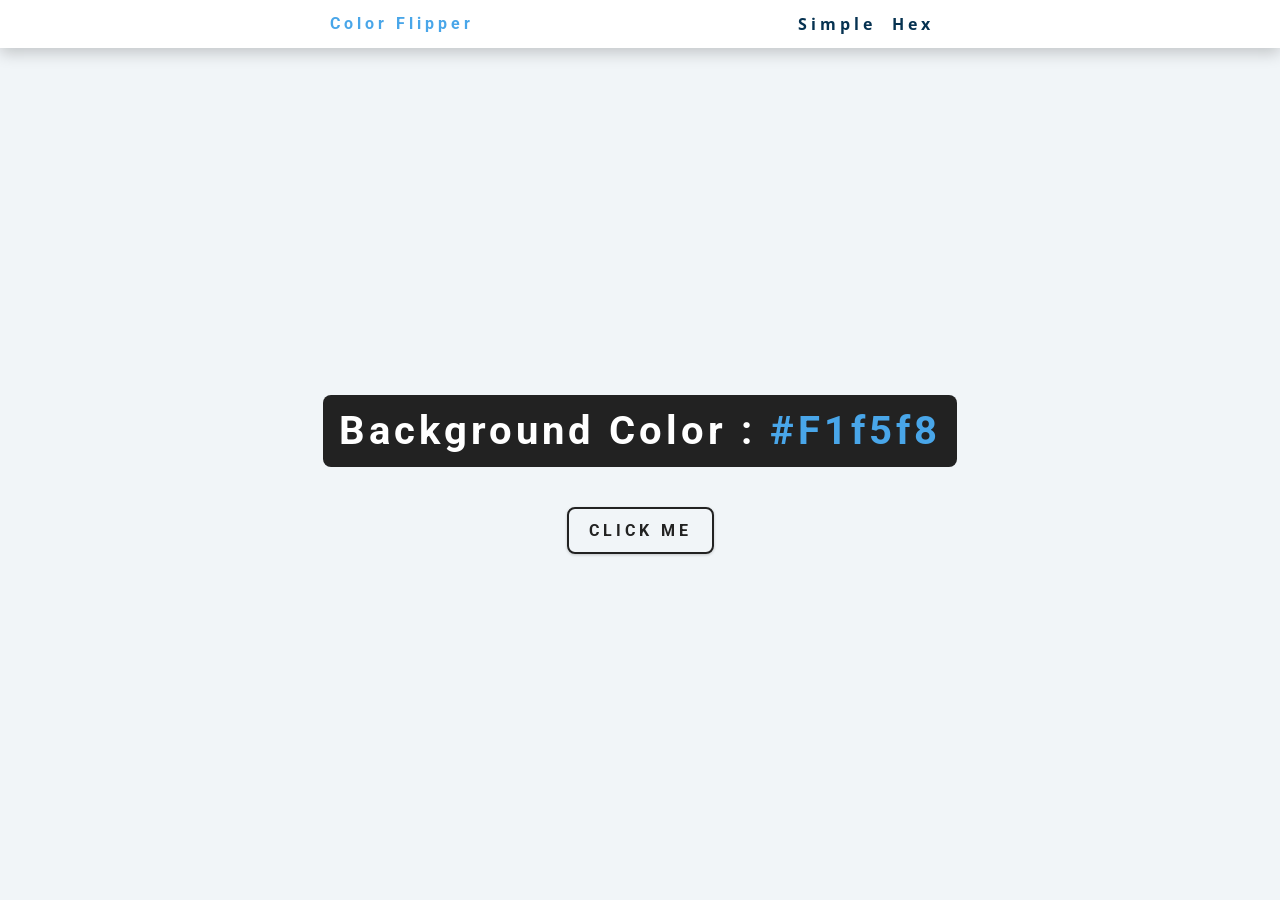
<file: color flipper/index.html>
<!DOCTYPE html>
<html lang="en">
  <head>
    <meta charset="UTF-8" />
    <meta name="viewport" content="width=device-width, initial-scale=1.0" />
    <title>Color Flipper || Simple</title>
    <!-- styles -->
    <link rel="stylesheet" href="styles.css" />
  </head>
  <body>
    <nav>
      <div class="nav-center">
        <h4>color flipper</h4>
        <ul class="nav-links">
          <li><a href="index.html">simple</a></li>
          <li><a href="hex.html">hex</a></li>
        </ul>
      </div>
    </nav>
    <main>
      <div class="container">
        <h2>background color : <span class="color">#f1f5f8</span></h2>
        <button class="btn btn-hero" id="btn">click me</button>
      </div>
    </main>
    <!-- javascript -->
    <script src="app.js"></script>
  </body>
</html>
</file>
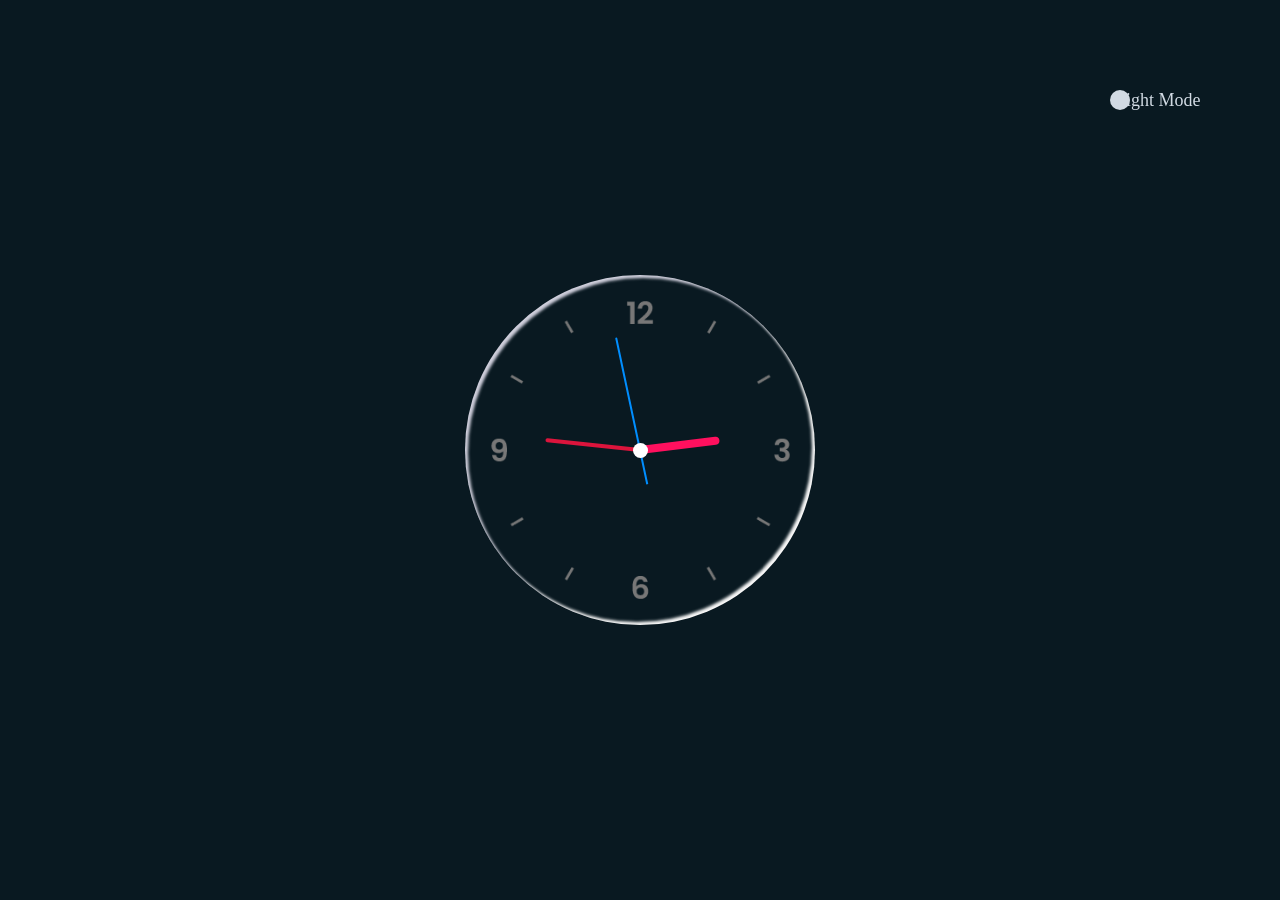
<file: wall clock/index.html>
<!DOCTYPE html>
<html lang="en">
<head>
    <meta charset="UTF-8">
    <meta name="viewport" content="width=device-width, initial-scale=1.0">
    <link rel="stylesheet" href="styles.css">
    <title>CLOCK</title>
</head>
<body>

    <div class="clock inner-shadow hover-in-shadow">
        <div class="hour">
            <div class="hr" id="hr"></div>
        </div>
        <div class="min">
            <div class="mn" id="mn"></div>
        </div>
        <div class="sec">
            <div class="sc" id="sc"></div>
        </div>
    </div>
    <div class="toggleClass" onclick="toggleClass()"></div>
    <script src="./index.js"></script>
</body>
</html>
</file>
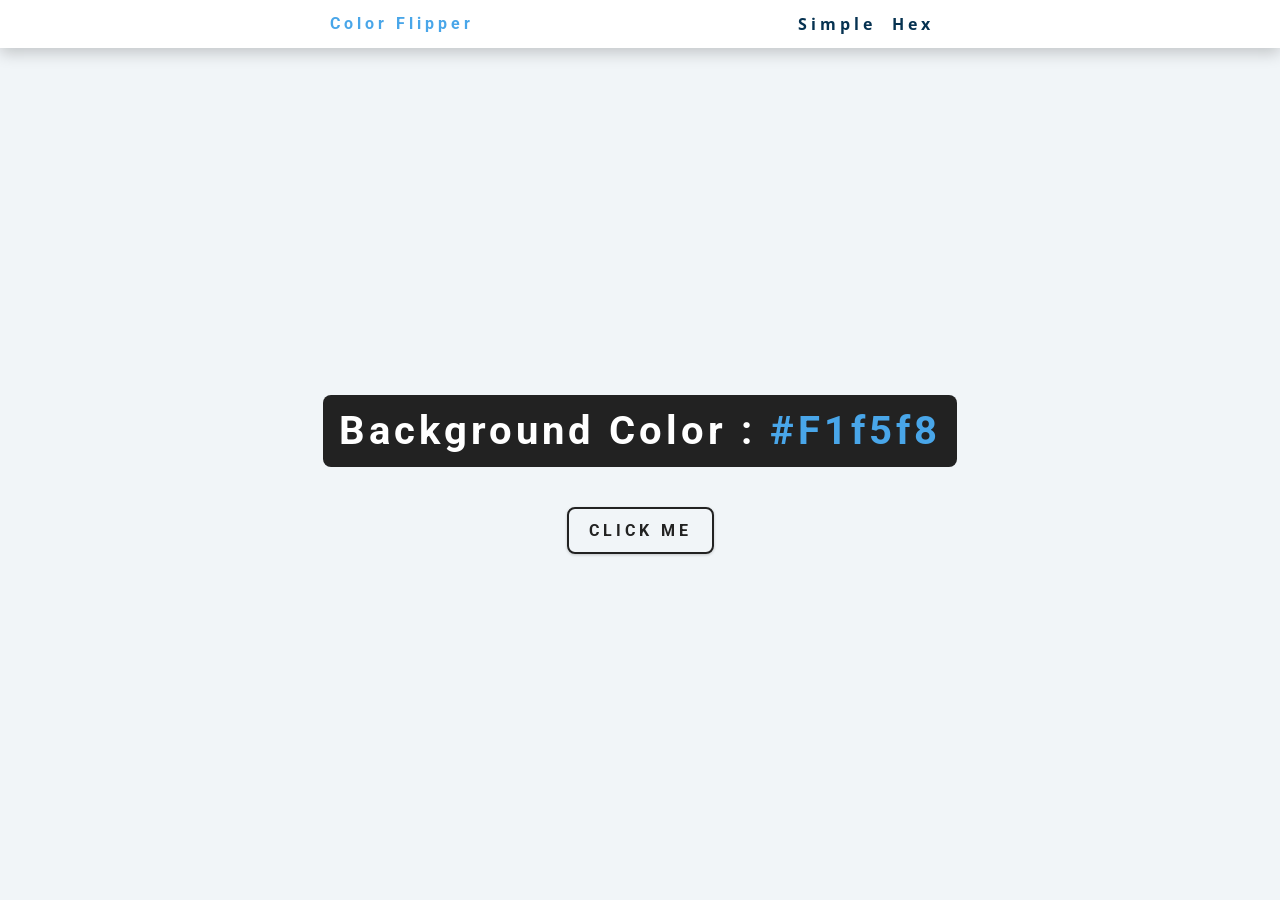
<file: color flipper/hex.html>
<!DOCTYPE html>
<html lang="en">
  <head>
    <meta charset="UTF-8" />
    <meta name="viewport" content="width=device-width, initial-scale=1.0" />
    <title>Color Flipper || Hex</title>
    <!-- styles -->
    <link rel="stylesheet" href="styles.css" />
  </head>

  <body>
    <nav>
      <div class="nav-center">
        <h4>color flipper</h4>
        <ul class="nav-links">
          <li><a href="index.html">simple</a></li>
          <li><a href="hex.html">hex</a></li>
        </ul>
      </div>
    </nav>
    <main>
      <div class="container">
        <h2>background color : <span class="color">#f1f5f8</span></h2>
        <button class="btn btn-hero" id="btn">click me</button>
      </div>
    </main>
    <!-- javascript -->
    <script src="hex.js"></script>
  </body>
</html>
</file>
<file: color flipper/styles.css>
/*
=============== 
Fonts
===============
*/
@import url("https://fonts.googleapis.com/css?family=Open+Sans|Roboto:400,700&display=swap");

/*
=============== 
Variables
===============
*/

:root {
  /* dark shades of primary color*/
  --clr-primary-1: hsl(205, 86%, 17%);
  --clr-primary-2: hsl(205, 77%, 27%);
  --clr-primary-3: hsl(205, 72%, 37%);
  --clr-primary-4: hsl(205, 63%, 48%);
  /* primary/main color */
  --clr-primary-5: hsl(205, 78%, 60%);
  /* lighter shades of primary color */
  --clr-primary-6: hsl(205, 89%, 70%);
  --clr-primary-7: hsl(205, 90%, 76%);
  --clr-primary-8: hsl(205, 86%, 81%);
  --clr-primary-9: hsl(205, 90%, 88%);
  --clr-primary-10: hsl(205, 100%, 96%);
  /* darkest grey - used for headings */
  --clr-grey-1: hsl(209, 61%, 16%);
  --clr-grey-2: hsl(211, 39%, 23%);
  --clr-grey-3: hsl(209, 34%, 30%);
  --clr-grey-4: hsl(209, 28%, 39%);
  /* grey used for paragraphs */
  --clr-grey-5: hsl(210, 22%, 49%);
  --clr-grey-6: hsl(209, 23%, 60%);
  --clr-grey-7: hsl(211, 27%, 70%);
  --clr-grey-8: hsl(210, 31%, 80%);
  --clr-grey-9: hsl(212, 33%, 89%);
  --clr-grey-10: hsl(206, 33%, 96%);
  --clr-white: #fff;
  --clr-red-dark: hsl(360, 67%, 44%);
  --clr-red-light: hsl(360, 71%, 66%);
  --clr-green-dark: hsl(125, 67%, 44%);
  --clr-green-light: hsl(125, 71%, 66%);
  --clr-black: #222;
  --ff-primary: "Roboto", sans-serif;
  --ff-secondary: "Open Sans", sans-serif;
  --transition: all 0.3s linear;
  --spacing: 0.25rem;
  --radius: 0.5rem;
  --light-shadow: 0 5px 15px rgba(0, 0, 0, 0.1);
  --dark-shadow: 0 5px 15px rgba(0, 0, 0, 0.2);
  --max-width: 1170px;
  --fixed-width: 620px;
}
/*
=============== 
Global Styles
===============
*/

*,
::after,
::before {
  margin: 0;
  padding: 0;
  box-sizing: border-box;
}
body {
  font-family: var(--ff-secondary);
  background: var(--clr-grey-10);
  color: var(--clr-grey-1);
  line-height: 1.5;
  font-size: 0.875rem;
}
ul {
  list-style-type: none;
}
a {
  text-decoration: none;
}
img:not(.nav-logo) {
  width: 100%;
  display: block;
}

h1,
h2,
h3,
h4 {
  letter-spacing: var(--spacing);
  text-transform: capitalize;
  line-height: 1.25;
  margin-bottom: 0.75rem;
  font-family: var(--ff-primary);
}
h1 {
  font-size: 3rem;
}
h2 {
  font-size: 2rem;
}
h3 {
  font-size: 1.25rem;
}
h4 {
  font-size: 0.875rem;
}
p {
  margin-bottom: 1.25rem;
  color: var(--clr-grey-5);
}
@media screen and (min-width: 800px) {
  h1 {
    font-size: 4rem;
  }
  h2 {
    font-size: 2.5rem;
  }
  h3 {
    font-size: 1.75rem;
  }
  h4 {
    font-size: 1rem;
  }
  body {
    font-size: 1rem;
  }
  h1,
  h2,
  h3,
  h4 {
    line-height: 1;
  }
}
/*  global classes */

.btn {
  font-family: var(--ff-primary);
  text-transform: uppercase;
  background: transparent;
  color: var(--clr-black);
  padding: 0.375rem 0.75rem;
  letter-spacing: var(--spacing);
  display: inline-block;
  font-weight: 700;
  transition: var(--transition);
  font-size: 0.875rem;
  border: 2px solid var(--clr-black);
  cursor: pointer;
  box-shadow: 0 1px 3px rgba(0, 0, 0, 0.2);
  border-radius: var(--radius);
}
.btn:hover {
  color: var(--clr-white);
  background: var(--clr-black);
}
.btn-hero {
  font-size: 1rem;
  padding: 0.75rem 1.25rem;
}
/* section */
.section {
  padding: 5rem 0;
}

.section-center {
  width: 90vw;
  margin: 0 auto;
  max-width: 1170px;
}
@media screen and (min-width: 992px) {
  .section-center {
    width: 95vw;
  }
}
/*
=============== 
Nav
===============
*/
nav {
  background: var(--clr-white);
  height: 3rem;
  display: grid;
  align-items: center;
  box-shadow: var(--dark-shadow);
}
.nav-center {
  width: 90vw;
  max-width: var(--fixed-width);
  margin: 0 auto;
  display: flex;
  align-items: center;
  justify-content: space-between;
}
.nav-center h4 {
  margin-bottom: 0;
  color: var(--clr-primary-5);
}
.nav-links {
  display: flex;
}
nav a {
  text-transform: capitalize;
  font-weight: 700;
  font-size: 1rem;
  color: var(--clr-primary-1);
  letter-spacing: var(--spacing);
  margin-right: 1rem;
}
nav a:hover {
  color: var(--clr-primary-5);
}
/*
=============== 
Container
===============
*/
main {
  min-height: calc(100vh - 3rem);
  display: grid;
  place-items: center;
}
.container {
  text-align: center;
}
.container h2 {
  background: var(--clr-black);
  color: var(--clr-white);
  padding: 1rem;
  border-radius: var(--radius);
  margin-bottom: 2.5rem;
}
.color {
  color: var(--clr-primary-5);
}
</file>
<file: wall clock/styles.css>
:root {
    --bg-black-50: #eff0f4;
    --inner-shadow: inset 3px 3px 3px #d0d0dd, inset -3px -3px 3px #f8f8f8;
    --inner-shadow-0: inset 0 0 0 #d0d0d0, inset 0 0 0 #f8f8f8;
}

*{
    margin: 0;
    padding: 0;
    box-sizing: border-box;
}

body {
    display: flex;
    justify-content: center;
    align-items: center;
    min-height: 100vh;
    background: #091921;
}

body.light {
    background-color: var(--bg-black-50);
}

.clock {
    width: 350px;
    height: 350px;
    display: flex;
    justify-content: center;
    align-items: center;
    background: url(clock.png);
    background-size: cover;
    border-radius: 50%;
}

.clock::after {
    border-radius: 50%;
}

body.light .clock {
    background: url(clock.png);
    background-size: cover;
}

.outer-shadow {
    box-shadow: var(--inner-shadow);
}

.inner-shadow {
    box-shadow: var(--inner-shadow);
}

.hover-in-shadow {
    position: relative;
    z-index: 1;
}

.hover-in-shadow:hover {
    box-shadow: var(--outer-shadow-0);
}

.hover-in-shadow:after {
    content: '';
    position: absolute;
    left: 0;
    top: 0;
    width: 100%;
    height: 100%;
    transition: all 0.3s ease;
    z-index: -1;
}

.hover-in-shadow:hover:after {
    box-shadow: var(--inner-shadow);
}

.clock::before {
    content: '';
    position: absolute;
    width: 15px;
    height: 15px;
    background: #fff;
    border-radius: 50%;
    z-index: 10000;
}

body.light .clock::before {
    background: #008eff;

}

.clock .hour,
.clock .min,
.clock .sec {
    position: absolute;
}

.clock .hour, .hr {
    width: 160px;
    height: 160px;

}

.clock .min, .mn {
    width: 190px;
    height: 190px;
    
}

.clock .sec, .sc {
    width: 230px;
    height: 230px;
    
}

.hr, .mn, .sc {
    display: flex;
    justify-content: center;
    position: absolute;
    border-radius: 50%;
}

.hr::before {
    content: '';
    position: absolute;
    width: 8px;
    height: 80px;
    background: #ff105e;
    z-index: 10;
    border-radius: 6px 6px 0 0;
}

.mn::before {
    content: '';
    position: absolute;
    width: 4px;
    height: 90px;
    background: crimson;
    z-index: 11;
    border-radius: 6px 6px 0 0;
}

body.light .mn::before {
    background: #091921;
}

.sc::before {
    content: '';
    position: absolute;
    width: 2px;
    height: 150px;
    background: #008eff;
    z-index: 12;
    border-radius: 6px 6px 0 0;
}

.toggle {
    position: absolute;
    top: 30px;
    right: 150px;
    width: 20px;
    height: 20px;
    font-size: 18px;
    border-radius: 50%;
    background: #2b2c2f;
    color: #d1dae3;
    font-family: consolas;
    cursor: pointer;
}

.toggle::before {
    position: absolute;
    content: "Light Mode";
    left: 25px;
    white-space: nowrap;
}

.toggleClass {
    position: absolute;
    top: 10%;
    right: 150px;
    width: 20px;
    height: 20px;
    font-size: 18px;
    border-radius: 50%;
    background: #d1dae3;
    color: #d1dae3;
    font-family: consolas;
    cursor: pointer;
    display: flex;
    align-items: center;
}

.toggleClass::before {
    position: absolute;
    left: 25%;
    content: 'Light Mode';
    white-space: nowrap;

}

body.light .toggleClass {
    background: #353535;
    color: #091921;
}

body.light .toggleClass::before {
    content: 'Dark Mode';
    white-space: nowrap;
}
</file>
